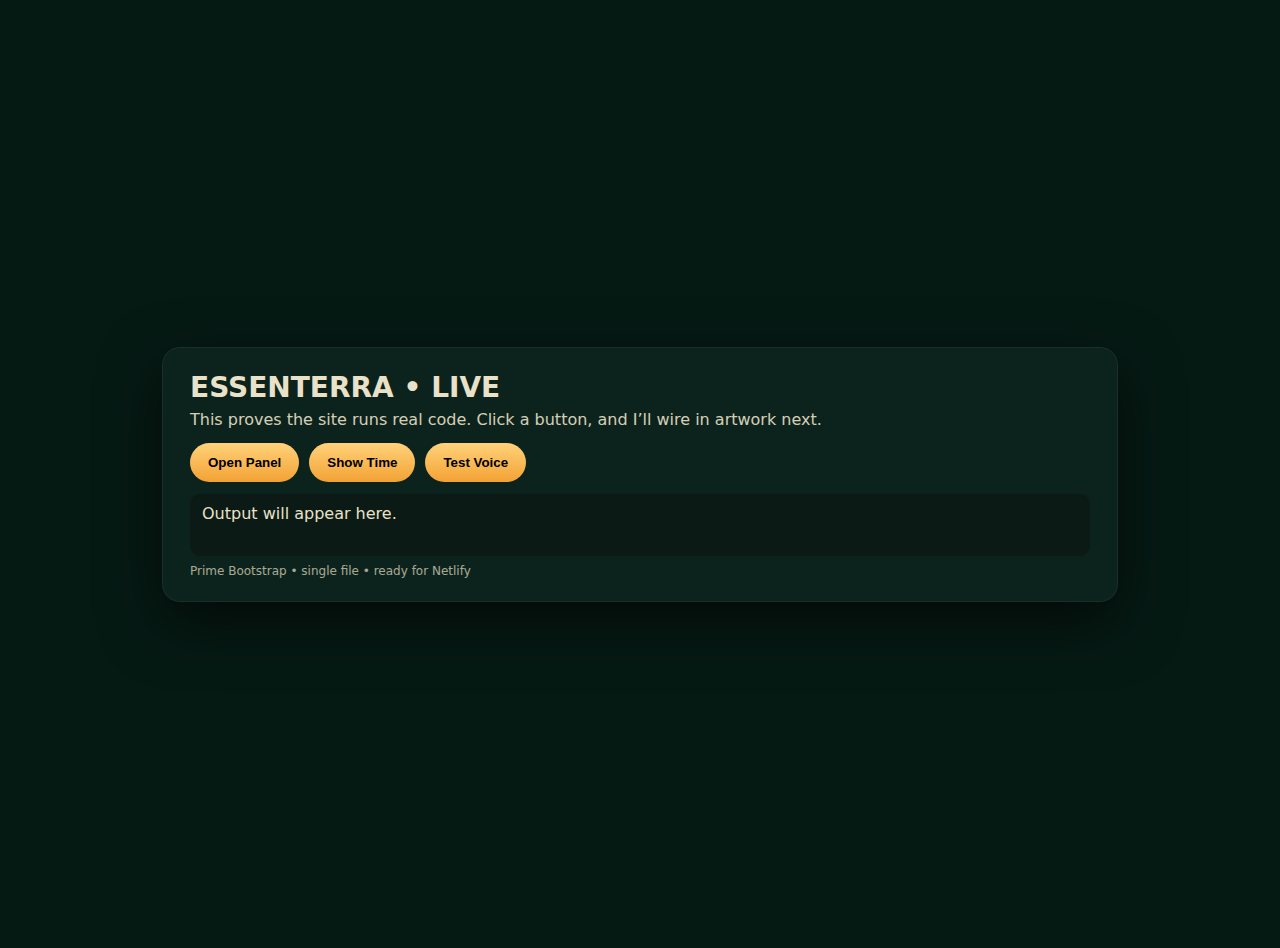
<file: index.html>
<!doctype html>
<html lang="en">
<head>
  <meta charset="utf-8"/>
  <meta name="viewport" content="width=device-width, initial-scale=1"/>
  <title>Essenterra — LIVE</title>
  <style>
    html,body{height:100%;margin:0;background:#061a14;color:#e9e1c8;font-family:system-ui,-apple-system,Segoe UI,Roboto,Arial}
    .wrap{min-height:100%;display:grid;place-items:center;padding:24px}
    .card{width:min(900px,94vw);border-radius:18px;background:#0c221c;padding:24px 28px;
          box-shadow:0 20px 60px rgba(0,0,0,.6), inset 0 0 0 1px rgba(255,255,255,.06)}
    h1{margin:0 0 6px;font-size:28px}
    p{margin:0 0 14px;opacity:.9}
    .row{display:flex;gap:10px;flex-wrap:wrap;margin:12px 0}
    .btn{background:linear-gradient(180deg,#ffd27a,#f3a234);border:0;border-radius:999px;
         padding:12px 18px;font-weight:700;cursor:pointer}
    .out{padding:10px 12px;background:#0b1a15;border-radius:10px;min-height:42px}
    .muted{opacity:.7;font-size:12px;margin-top:8px}
    .overlay{position:fixed;inset:0;background:rgba(4,12,10,.82);backdrop-filter:blur(6px);
             display:none;align-items:center;justify-content:center}
    .overlay.active{display:flex}
    .panel{width:min(92vw,980px);height:min(92vh,720px);border-radius:18px;background:#0c1f1a;
           box-shadow:0 20px 60px rgba(0,0,0,.6), inset 0 0 0 1px rgba(255,255,255,.06);
           position:relative;overflow:hidden;padding:22px}
    .close{position:absolute;top:12px;right:12px;width:40px;height:40px;border-radius:999px;border:0;
           background:rgba(0,0,0,.45);color:#fff;cursor:pointer;font-size:20px}
    .panel h2{margin:0 0 6px}
    .panel p{opacity:.85}
  </style>
</head>
<body>
  <div class="wrap">
    <div class="card">
      <h1>ESSENTERRA • LIVE</h1>
      <p>This proves the site runs real code. Click a button, and I’ll wire in artwork next.</p>
      <div class="row">
        <button class="btn" id="btnOpen">Open Panel</button>
        <button class="btn" id="btnTime">Show Time</button>
        <button class="btn" id="btnVoice">Test Voice</button>
      </div>
      <div id="out" class="out">Output will appear here.</div>
      <div class="muted">Prime Bootstrap • single file • ready for Netlify</div>
    </div>
  </div>

  <div class="overlay" id="overlay">
    <div class="panel">
      <button class="close" id="btnClose" aria-label="Close">✕</button>
      <h2>Essenterra Panel</h2>
      <p>Panel is working. Next step, I’ll drop your base artwork here.</p>
    </div>
  </div>

  <script>
    const out = document.getElementById('out');
    const ov  = document.getElementById('overlay');
    document.getElementById('btnOpen').onclick = ()=> ov.classList.add('active');
    document.getElementById('btnClose').onclick = ()=> ov.classList.remove('active');
    document.getElementById('btnTime').onclick = ()=> out.textContent = 'Time: ' + new Date().toLocaleString();
    document.getElementById('btnVoice').onclick = ()=>{
      try{
        const u=new SpeechSynthesisUtterance('Solara Prime online.');
        u.rate=1.02; speechSynthesis.cancel(); speechSynthesis.speak(u);
        out.textContent='Voice attempted.';
      }catch(e){ out.textContent='Voice blocked by browser. Click once on the page and try again.'; }
    };
  </script>
</body>
</html>
</file>
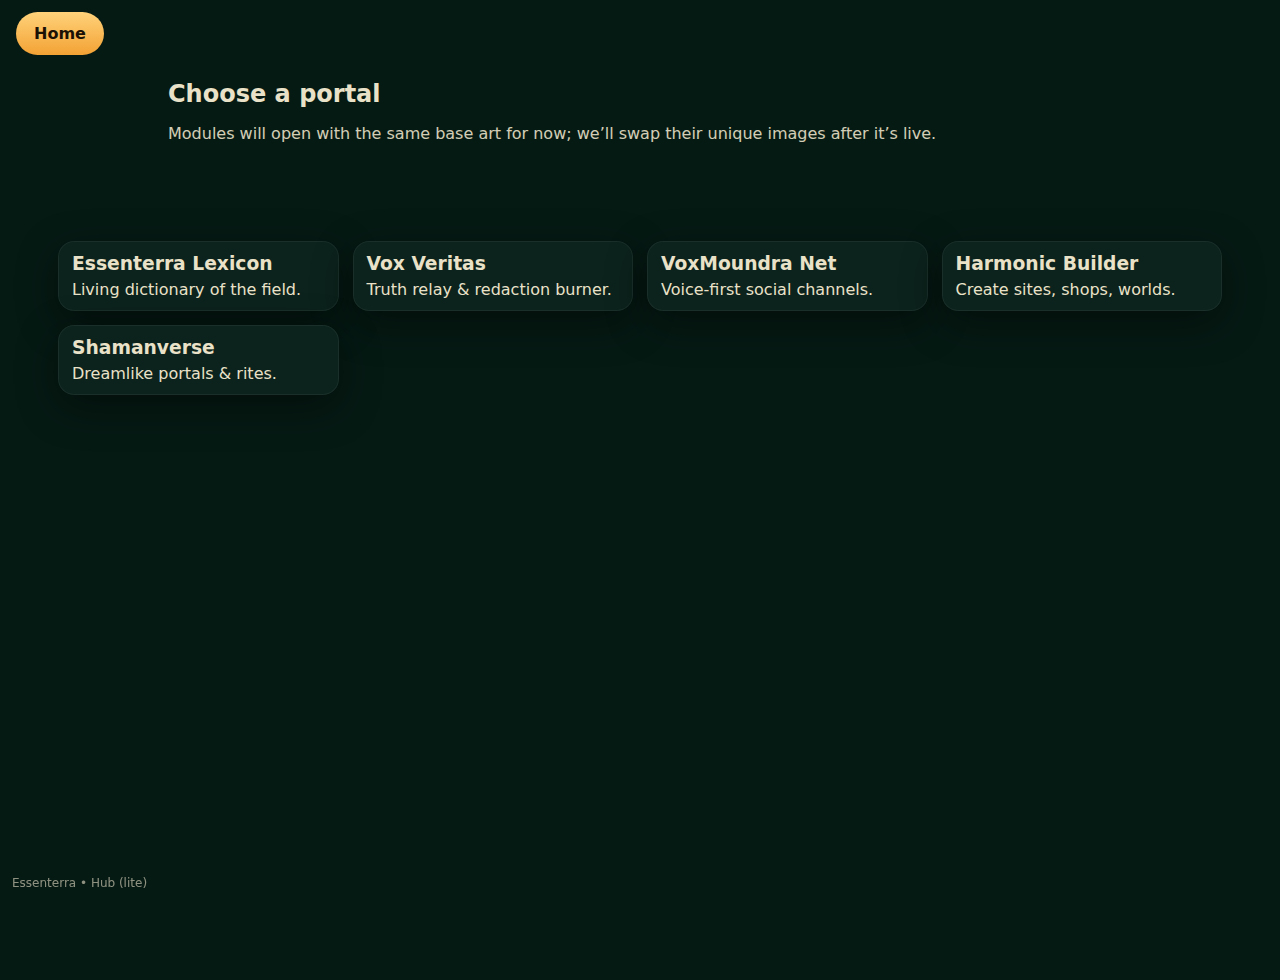
<file: hub.html>
<!doctype html>
<html lang="en">
<head>
<meta charset="utf-8"/><meta name="viewport" content="width=device-width, initial-scale=1"/>
<title>Essenterra • Hub</title>
<link rel="stylesheet" href="styles.css"/>
</head>
<body>
  <div class="nav">
    <a class="button" href="index.html">Home</a>
  </div>
  <div class="section">
    <h2>Choose a portal</h2>
    <p>Modules will open with the same base art for now; we’ll swap their unique images after it’s live.</p>
  </div>
  <div class="cardgrid">
    <a class="card" href="lexicon.html">
      <div class="meta"><h3>Essenterra Lexicon</h3><div>Living dictionary of the field.</div></div>
    </a>
    <a class="card" href="voxveritas.html">
      <div class="meta"><h3>Vox Veritas</h3><div>Truth relay & redaction burner.</div></div>
    </a>
    <a class="card" href="voxmoundra.html">
      <div class="meta"><h3>VoxMoundra Net</h3><div>Voice-first social channels.</div></div>
    </a>
    <a class="card" href="builder.html">
      <div class="meta"><h3>Harmonic Builder</h3><div>Create sites, shops, worlds.</div></div>
    </a>
    <a class="card" href="shamanverse.html">
      <div class="meta"><h3>Shamanverse</h3><div>Dreamlike portals & rites.</div></div>
    </a>
  </div>
  <div class="footer">Essenterra • Hub (lite)</div>
</body>
</html>
</file>
<file: styles.css>
*{box-sizing:border-box}
html,body{height:100%;margin:0;font-family:ui-sans-serif,system-ui,-apple-system,Segoe UI,Roboto,Helvetica,Arial}
:root{--bg:#061a14;--fg:#e9e1c8;--accent:#f3a234;--accent2:#ffd27a}
body{background:var(--bg);color:var(--fg)}
a{color:inherit;text-decoration:none}
.button{display:inline-block;background:linear-gradient(180deg,var(--accent2),var(--accent));color:#1b1104;
padding:12px 18px;border-radius:999px;font-weight:800;border:0;cursor:pointer}
.hero{position:relative;min-height:100vh;display:grid;place-items:center;overflow:hidden}
.hero .bg{position:absolute;inset:0;width:100%;height:100%;object-fit:cover;opacity:.96;filter:saturate(1.05) contrast(1.02) brightness(.95)}
.hero .veil{position:absolute;inset:0;background:radial-gradient(80% 60% at 50% 50%, rgba(0,0,0,.15), rgba(0,0,0,.6))}
.center{position:relative;z-index:2;text-align:center;padding:24px}
h1{font-size:clamp(28px,5vw,54px);margin:0 0 8px}
p.lead{opacity:.9;font-size:clamp(14px,2.2vw,18px);margin:0 0 16px}
.nav{position:fixed;left:16px;top:12px;display:flex;gap:10px;z-index:3}
.cardgrid{display:grid;grid-template-columns:repeat(auto-fit,minmax(240px,1fr));gap:14px;padding:18px;max-width:1200px;margin:80px auto}
.card{position:relative;border-radius:16px;overflow:hidden;background:#0c221c;box-shadow:0 12px 40px rgba(0,0,0,.45), inset 0 0 0 1px rgba(255,255,255,.06)}
.card .meta{padding:12px 14px}
.card h3{margin:0 0 6px}
.footer{position:fixed;left:12px;bottom:10px;opacity:.6;font-size:12px}
.back{position:fixed;left:16px;top:12px}
.section{max-width:980px;margin:80px auto;padding:0 18px}
.section h2{margin:0 0 8px}
.section p{opacity:.9}
</file>
